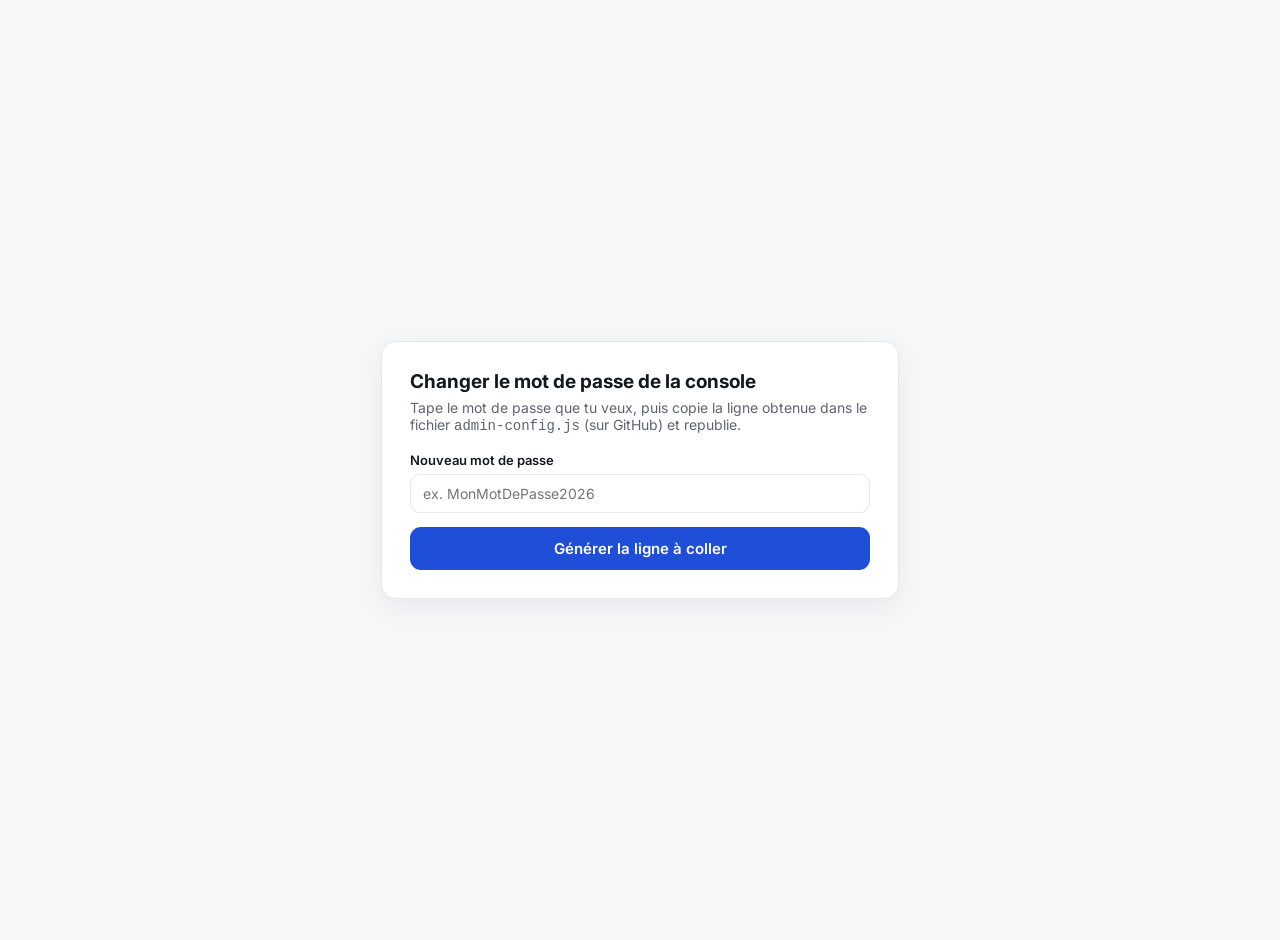
<file: app/admin-setup.html>
<!doctype html>
<html lang="fr">
<head>
<meta charset="utf-8">
<meta name="viewport" content="width=device-width, initial-scale=1">
<title>Changer le mot de passe formateur</title>
<link href="https://fonts.googleapis.com/css2?family=Inter:wght@400;500;600;700&display=swap" rel="stylesheet">
<style>
  body{font-family:"Inter",system-ui,sans-serif;background:#f6f7f9;color:#14181f;margin:0;
    min-height:100vh;display:flex;align-items:center;justify-content:center;padding:20px}
  .card{background:#fff;border:1px solid #e4e7ec;border-radius:14px;padding:28px;max-width:460px;width:100%;
    box-shadow:0 8px 28px rgba(20,24,31,.06)}
  h1{font-size:19px;margin:0 0 6px}
  p{color:#5b6470;font-size:14px;margin:0 0 18px}
  label{font-weight:600;font-size:13px;display:block;margin-bottom:6px}
  input{width:100%;box-sizing:border-box;border:1px solid #e4e7ec;border-radius:10px;padding:10px 12px;
    font-size:14px;font-family:inherit}
  button{margin-top:14px;width:100%;border:0;border-radius:11px;background:#1f4fd8;color:#fff;
    padding:12px;font-size:15px;font-weight:600;cursor:pointer;font-family:inherit}
  .out{margin-top:18px;display:none}
  .out label{margin-bottom:8px}
  textarea{width:100%;box-sizing:border-box;border:1px solid #e4e7ec;border-radius:10px;padding:10px;
    font-family:ui-monospace,Menlo,monospace;font-size:12.5px;height:70px;resize:none;background:#fbfbfc}
  .hint{font-size:12.5px;color:#5b6470;margin-top:8px}
  .copied{color:#1a7f4b;font-size:12.5px;margin-top:6px;display:none}
</style>
</head>
<body>
  <div class="card">
    <h1>Changer le mot de passe de la console</h1>
    <p>Tape le mot de passe que tu veux, puis copie la ligne obtenue dans le fichier
       <code>admin-config.js</code> (sur GitHub) et republie.</p>
    <label for="pw">Nouveau mot de passe</label>
    <input id="pw" type="text" placeholder="ex. MonMotDePasse2026" autocomplete="off">
    <button id="go">Générer la ligne à coller</button>

    <div class="out" id="out">
      <label>Ligne à coller dans <code>admin-config.js</code> :</label>
      <textarea id="line" readonly></textarea>
      <button id="copy" style="background:#fff;color:#14181f;border:1px solid #e4e7ec">Copier</button>
      <div class="copied" id="copied">Copié ✓</div>
      <div class="hint">Remplace la ligne <code>window.QCU_ADMIN_HASH = "…";</code> existante par celle-ci,
        puis dépose <code>admin-config.js</code> sur GitHub (dossier <code>AFMS/app</code>).</div>
    </div>
  </div>
<script>
async function sha256(s){
  const b = await crypto.subtle.digest('SHA-256', new TextEncoder().encode(s));
  return [...new Uint8Array(b)].map(x=>x.toString(16).padStart(2,'0')).join('');
}
document.getElementById('go').onclick = async () => {
  const pw = document.getElementById('pw').value;
  if(!pw){ return; }
  const h = await sha256(pw);
  document.getElementById('line').value = 'window.QCU_ADMIN_HASH = "'+h+'";';
  document.getElementById('out').style.display = 'block';
  document.getElementById('copied').style.display = 'none';
};
document.getElementById('copy').onclick = () => {
  const ta = document.getElementById('line'); ta.select();
  navigator.clipboard.writeText(ta.value).then(()=>{ document.getElementById('copied').style.display='block'; });
};
</script>
</body>
</html>
</file>
